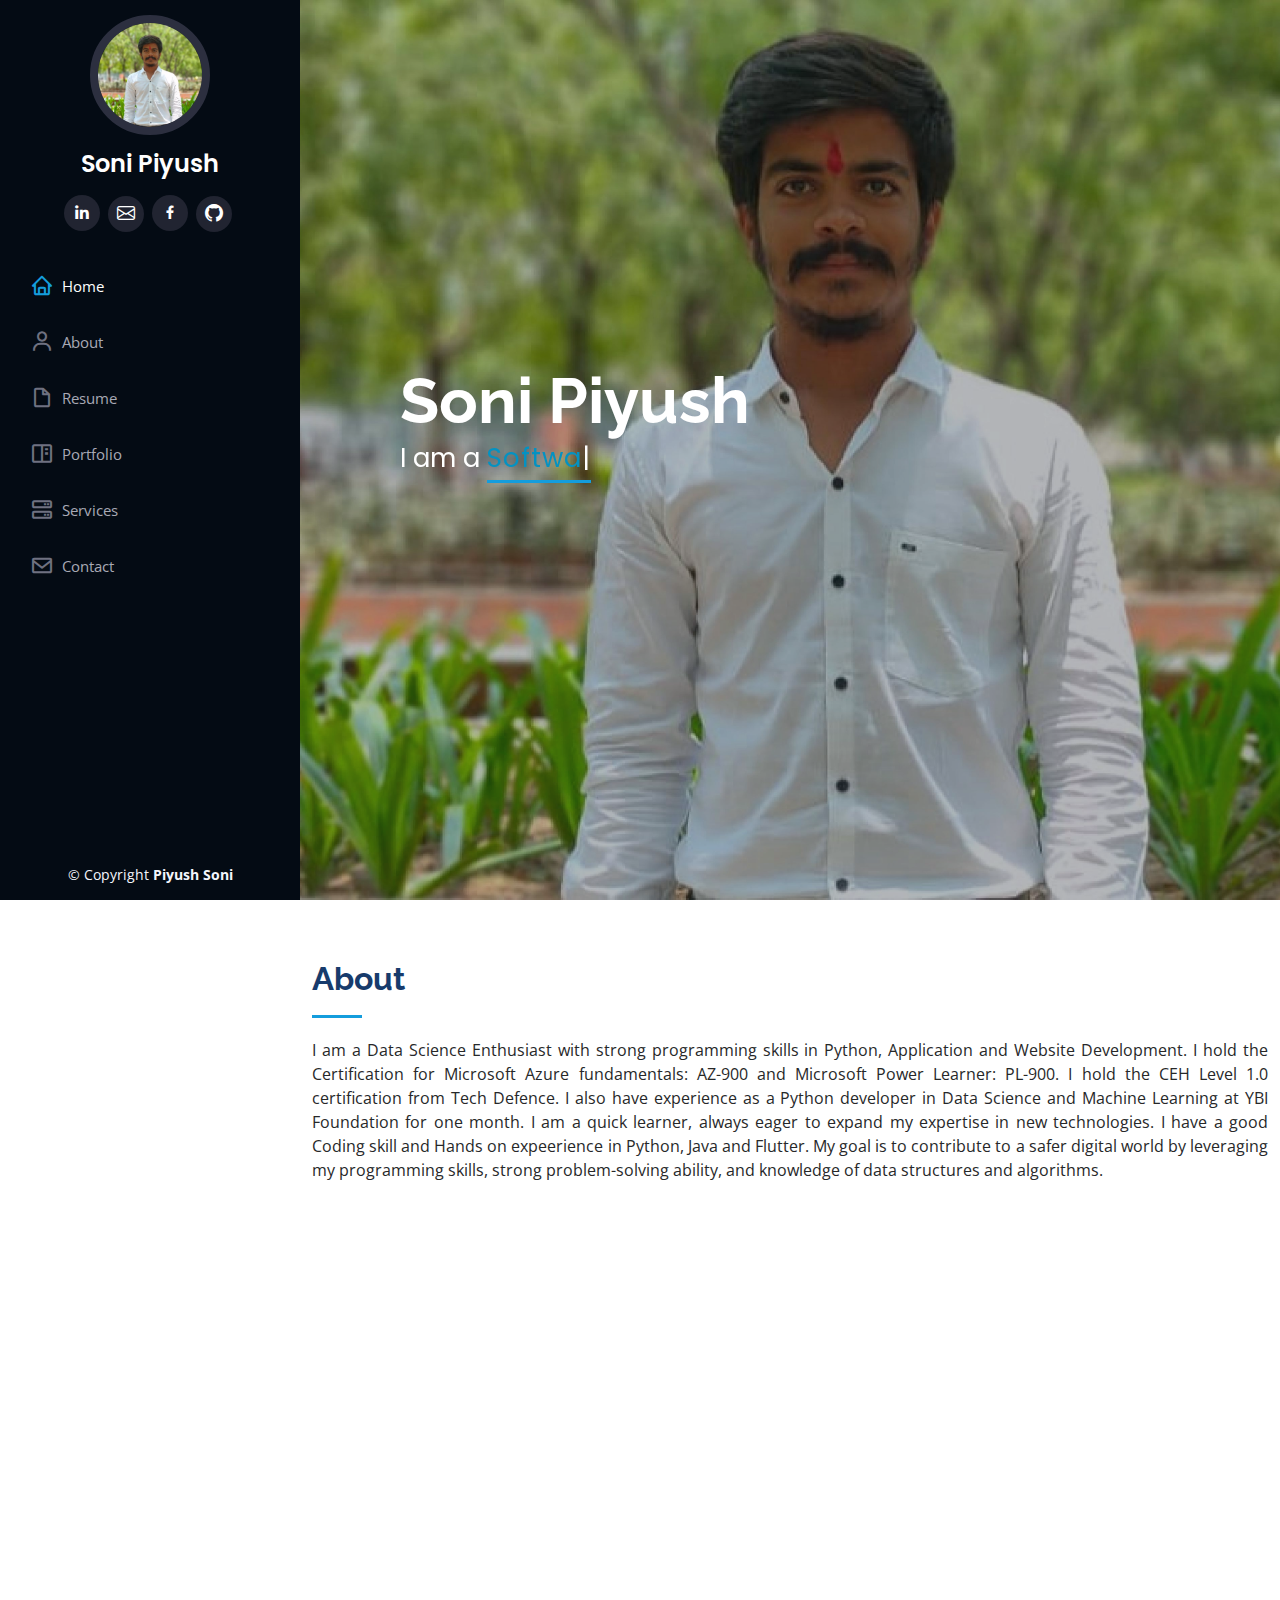
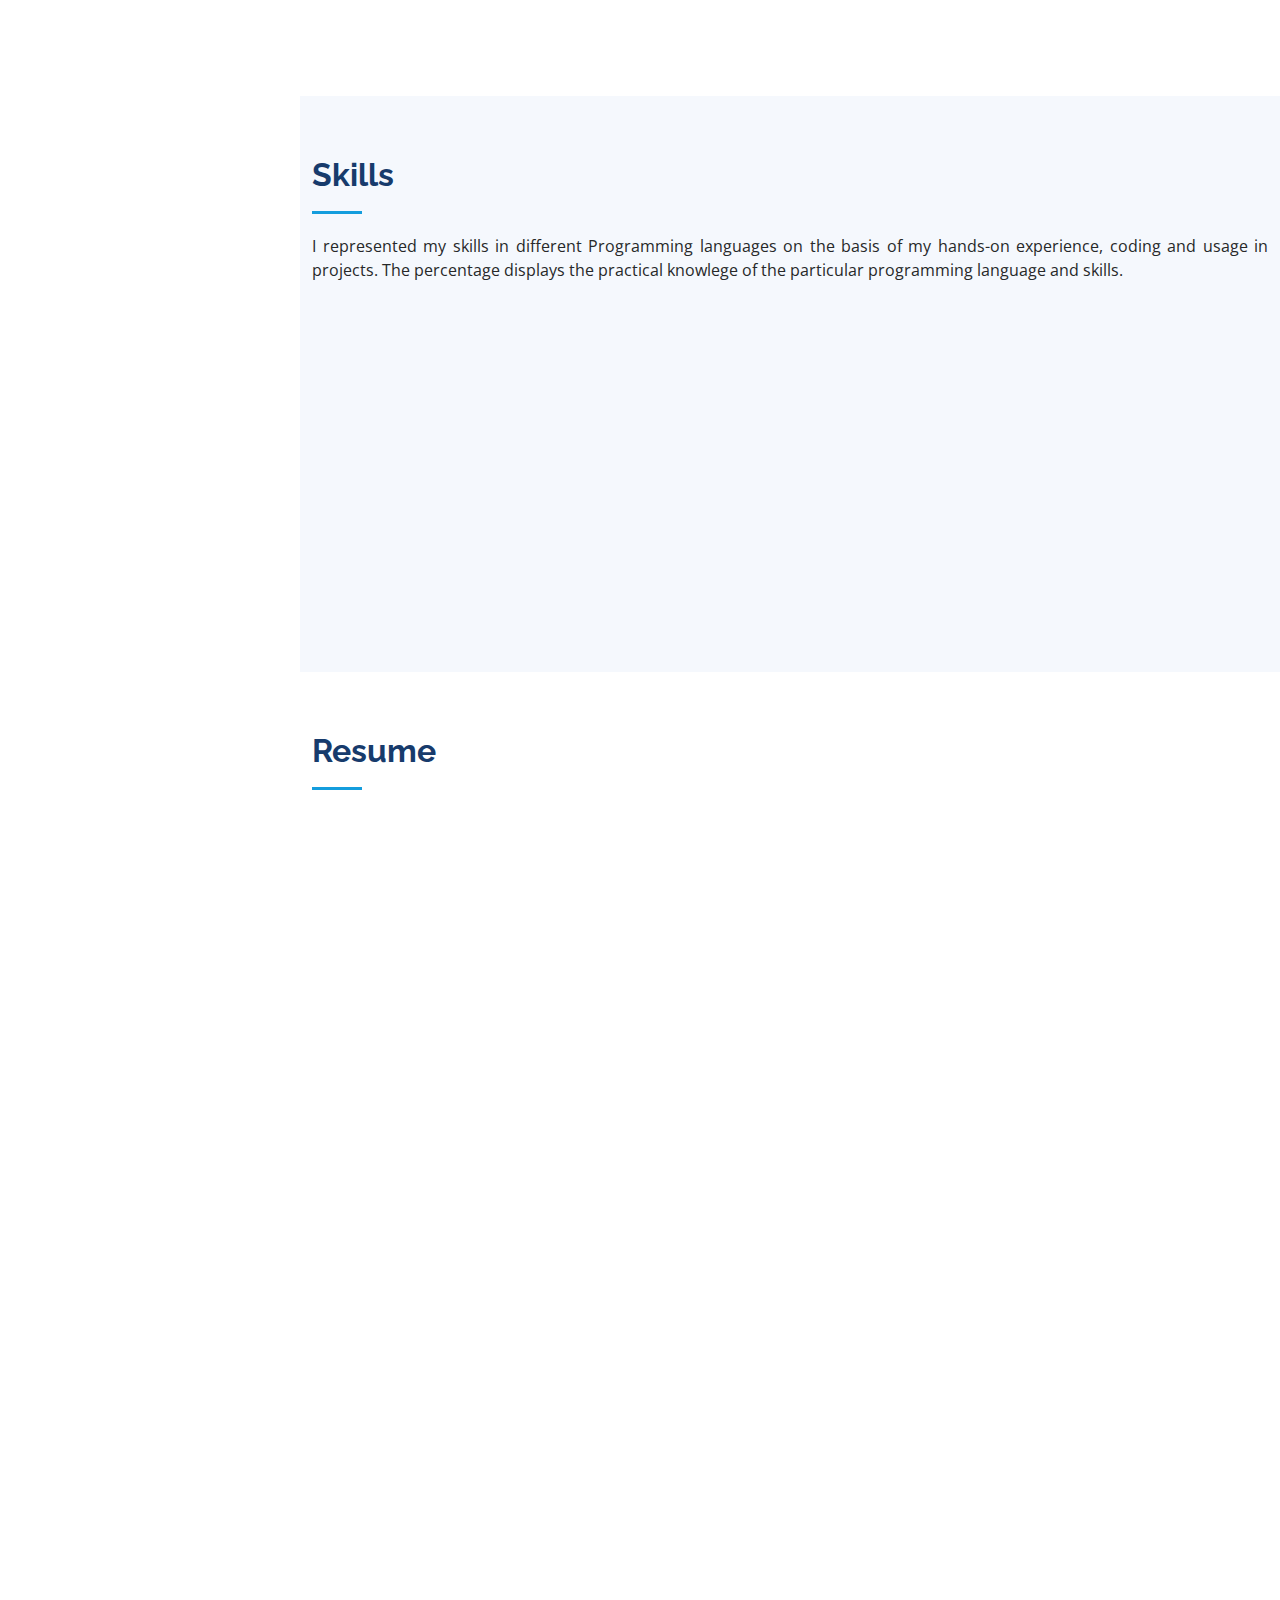
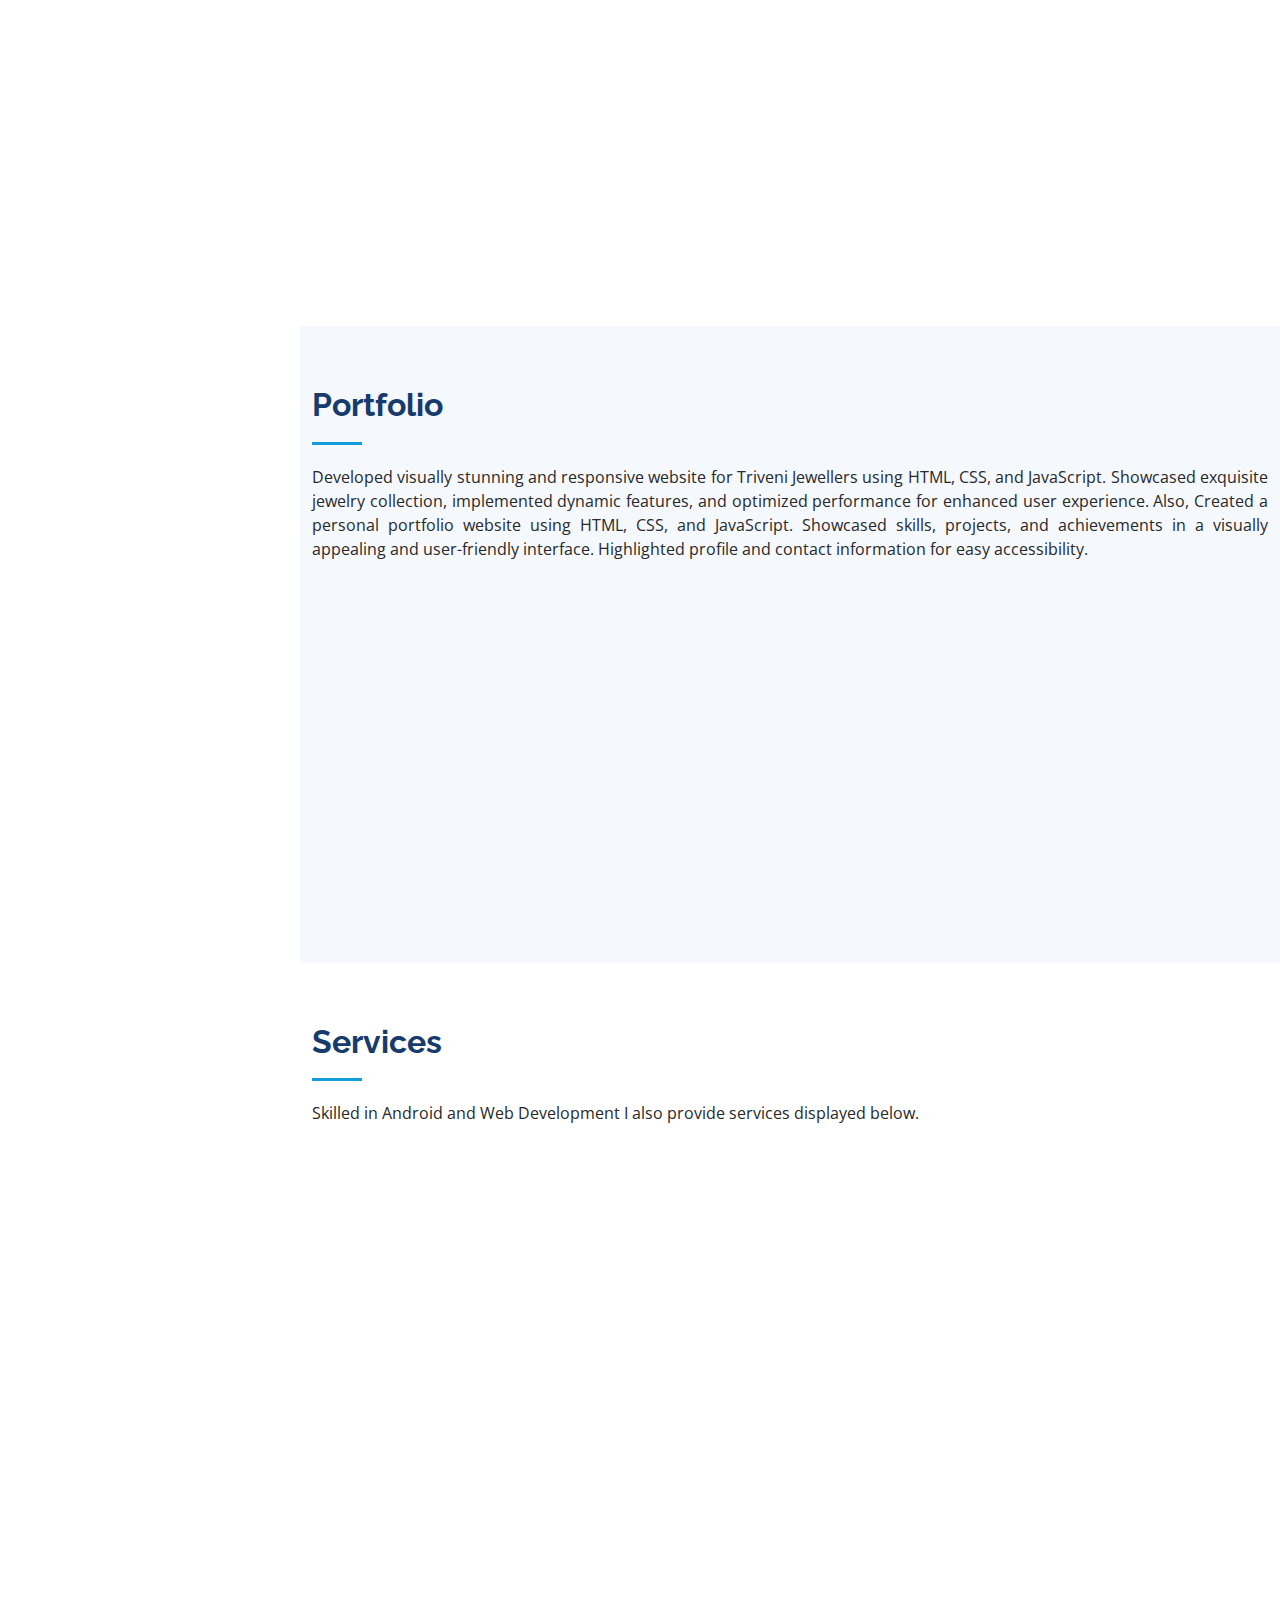
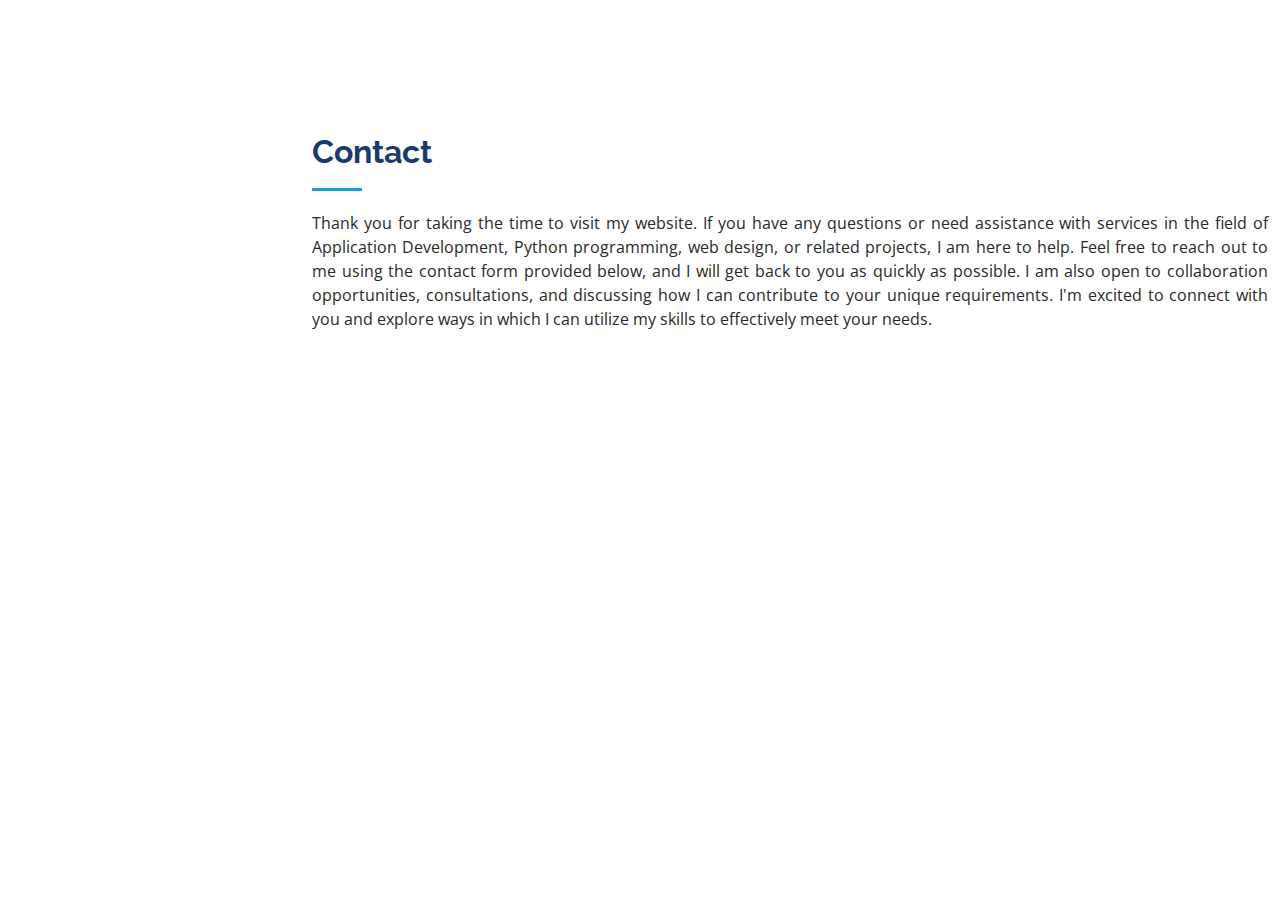
<file: 𝒐𝒊𝒃𝒔𝒊𝒑_𝒕𝒂𝒔𝒌𝒏𝒐2/index.html>
<!DOCTYPE html>
<html lang="en">

<head>
  <meta charset="utf-8">
  <meta content="width=device-width, initial-scale=1.0" name="viewport">

  <title>iPortfolio Bootstrap Template - Index</title>
  <meta content="" name="description">
  <meta content="" name="keywords">

  <!-- Favicons -->
  <link href="assets/img/favicon.png" rel="icon">
  <link href="assets/img/apple-touch-icon.png" rel="apple-touch-icon">

  <!-- Google Fonts -->
  <link href="https://fonts.googleapis.com/css?family=Open+Sans:300,300i,400,400i,600,600i,700,700i|Raleway:300,300i,400,400i,500,500i,600,600i,700,700i|Poppins:300,300i,400,400i,500,500i,600,600i,700,700i" rel="stylesheet">

  <!-- Vendor CSS Files -->
  <link href="assets/vendor/aos/aos.css" rel="stylesheet">
  <link href="assets/vendor/bootstrap/css/bootstrap.min.css" rel="stylesheet">
  <link href="assets/vendor/bootstrap-icons/bootstrap-icons.css" rel="stylesheet">
  <link href="assets/vendor/boxicons/css/boxicons.min.css" rel="stylesheet">
  <link href="assets/vendor/glightbox/css/glightbox.min.css" rel="stylesheet">
  <link href="assets/vendor/swiper/swiper-bundle.min.css" rel="stylesheet">

  <!-- Template Main CSS File -->
  <link href="assets/css/style.css" rel="stylesheet">

  <!-- =======================================================
  * Template Name: iPortfolio - v3.7.0
  * Template URL: https://bootstrapmade.com/iportfolio-bootstrap-portfolio-websites-template/
  * Author: BootstrapMade.com
  * License: https://bootstrapmade.com/license/
  ======================================================== -->
</head>

<body>

  <!-- ======= Mobile nav toggle button ======= -->
  <i class="bi bi-list mobile-nav-toggle d-xl-none"></i>

  <!-- ======= Header ======= -->
  <header id="header">
    <div class="d-flex flex-column">

      <div class="profile">
        <img src="assets/img/profile-img.jpg" alt="" class="img-fluid rounded-circle">
        <h1 class="text-light"><a href="index.html">Soni Piyush</a></h1>
        <div class="social-links mt-3 text-center">
          <a href="https://www.linkedin.com/in/piyush-soni-944212246/" class="linkedin"><i class="bx bxl-linkedin"></i></a>
          <a href="#" class="twitter"><i class="bi-envelope"></i></a>
          <a href="#" class="facebook"><i class="bx bxl-facebook"></i></a>
          <a href="https://github.com/Piyush014" class="google-plus"><i class="bi bi-github"></i></a>
        </div>
      </div>

      <nav id="navbar" class="nav-menu navbar">
        <ul>
          <li><a href="#hero" class="nav-link scrollto active"><i class="bx bx-home"></i> <span>Home</span></a></li>
          <li><a href="#about" class="nav-link scrollto"><i class="bx bx-user"></i> <span>About</span></a></li>
          <li><a href="#resume" class="nav-link scrollto"><i class="bx bx-file-blank"></i> <span>Resume</span></a></li>
          <li><a href="#portfolio" class="nav-link scrollto"><i class="bx bx-book-content"></i> <span>Portfolio</span></a></li>
          <li><a href="#services" class="nav-link scrollto"><i class="bx bx-server"></i> <span>Services</span></a></li>
          <li><a href="#contact" class="nav-link scrollto"><i class="bx bx-envelope"></i> <span>Contact</span></a></li>
        </ul>
      </nav><!-- .nav-menu -->
    </div>
  </header><!-- End Header -->

  <!-- ======= Hero Section ======= -->
  <section style = "padding-left:400px" id="hero" class="d-flex flex-column justify-content-center align-items-left">
    <div class="hero-container" data-aos="fade-in">
      <h1>Soni Piyush</h1>
      <p>I am a <span style="color:#0492c2" class="typed" data-typed-items="Software Developer, Android App Developer, Web Developer, Python Developer, Front End Developer, UI/UX Designer, Freelancer"></span></p>
    </div>
  </section><!-- End Hero -->

  <main id="main">

    <!-- ======= About Section ======= -->
    <section id="about" class="about">
      <div class="container">

        <div class="section-title">
          <h2>About</h2>
          <p style="text-align:justify" >I am a Data Science Enthusiast with strong programming skills in Python, Application and Website Development. I hold the Certification for Microsoft Azure fundamentals: AZ-900 and Microsoft Power Learner: PL-900. I hold the CEH Level 1.0 certification from  Tech Defence. I also have experience as a Python developer in Data Science and Machine Learning at YBI Foundation for one month. I am a quick learner, always eager to expand my expertise in new technologies. I have a good Coding skill and Hands on expeerience in Python, Java and Flutter. My goal is to contribute to a safer digital world by leveraging my programming skills, strong problem-solving ability, and knowledge of data structures and algorithms.</p>
        </div>

        <div class="row">
          <div class="col-lg-4" data-aos="fade-right">
            <img src="assets/img/profile-img.jpg" class="img-fluid" alt="">
          </div>
          <div class="col-lg-8 pt-4 pt-lg-0 content" data-aos="fade-left">
            <h3>Android App Developer &amp; Web Developer.</h3>
            <p style="text-align:justify" class="fst-italic">
              I am a certified Android Application Developer. I have receieved a certificate for Android Application Developer using Java from Thinkering Hub, Parul University. I had created many project in android and web development.
            </p>
            <div class="row">
              <div class="col-lg-6">
                <ul>
                  <li><i class="bi bi-chevron-right"></i> <strong>Birthday:</strong> <span>29 November 2002</span></li>
                  <li><i class="bi bi-chevron-right"></i> <strong>Website:</strong> <span>https://piyush014.netlify.app</span></li>
                  <li><i class="bi bi-chevron-right"></i> <strong>Phone:</strong> <span>+91 9426503589</span></li>
                  <li><i class="bi bi-chevron-right"></i> <strong>City:</strong> <span>Vadodara, Gujarat</span></li>
                </ul>
              </div>
              <div class="col-lg-6">
                <ul>
                  <li><i class="bi bi-chevron-right"></i> <strong>Age:</strong> <span>21</span></li>
                  <li><i class="bi bi-chevron-right"></i> <strong>Degree:</strong> <span>B.Tech - IT</span></li>
                  <li><i class="bi bi-chevron-right"></i> <strong>PhEmailone:</strong> <span>sonipiyush1786@gmail.com</span></li>
                  <li><i class="bi bi-chevron-right"></i> <strong>Freelance:</strong> <span>Available</span></li>
                </ul>
              </div>
            </div>
            <p style="text-align:justify">
I had created Two Applications for android and two websites using HTML, CSS and JavaScript. I am a skilled professional in Website, Android Application and Website Development. I am also good in UI/UX Design using Figma.  I am also a Freelancer developed three projects for client. I am enthusiastic for Data Science and Machine learning. Also, I am a certified Level 1 Ethical Hacker from Techdefence labs.
          </div>
        </div>

      </div>
    </section><!-- End About Section -->

    

    <!-- ======= Skills Section ======= -->
    <section id="skills" class="skills section-bg">
      <div class="container">

        <div class="section-title">
          <h2>Skills</h2>
          <p style="text-align:justify">I represented my skills in different Programming languages on the basis of my hands-on experience, coding and usage in projects. The percentage displays the practical knowlege of the particular programming language and skills.</p>
        </div>

        <div class="row skills-content">

          <div class="col-lg-6" data-aos="fade-up">

            <div class="progress">
              <span class="skill">Python <i class="val">100%</i></span>
              <div class="progress-bar-wrap">
                <div class="progress-bar" role="progressbar" aria-valuenow="100" aria-valuemin="0" aria-valuemax="100"></div>
              </div>
            </div>
            <div class="progress">
              <span class="skill">Java <i class="val">100%</i></span>
              <div class="progress-bar-wrap">
                <div class="progress-bar" role="progressbar" aria-valuenow="100" aria-valuemin="0" aria-valuemax="100"></div>
              </div>
            </div>
            <div class="progress">
              <span class="skill">C <i class="val">90%</i></span>
              <div class="progress-bar-wrap">
                <div class="progress-bar" role="progressbar" aria-valuenow="90" aria-valuemin="0" aria-valuemax="100"></div>
              </div>
            </div>
            <div class="progress">
              <span class="skill">SQL <i class="val">90%</i></span>
              <div class="progress-bar-wrap">
                <div class="progress-bar" role="progressbar" aria-valuenow="90" aria-valuemin="0" aria-valuemax="100"></div>
              </div>
            </div>
            <div class="progress">
              <span class="skill">Dart <i class="val">75%</i></span>
              <div class="progress-bar-wrap">
                <div class="progress-bar" role="progressbar" aria-valuenow="75" aria-valuemin="0" aria-valuemax="100"></div>
              </div>
            </div>
          </div>

          <div class="col-lg-6" data-aos="fade-up" data-aos-delay="100">

            <div class="progress">
              <span class="skill">UI/UX Design <i class="val">100%</i></span>
              <div class="progress-bar-wrap">
                <div class="progress-bar" role="progressbar" aria-valuenow="100" aria-valuemin="0" aria-valuemax="100"></div>
              </div>
            </div>

            <div class="progress">
              <span class="skill">HTML <i class="val">100%</i></span>
              <div class="progress-bar-wrap">
                <div class="progress-bar" role="progressbar" aria-valuenow="100" aria-valuemin="0" aria-valuemax="100"></div>
              </div>
            </div>


            <div class="progress">
              <span class="skill">CSS<i class="val">90%</i></span>
              <div class="progress-bar-wrap">
                <div class="progress-bar" role="progressbar" aria-valuenow="90" aria-valuemin="0" aria-valuemax="100"></div>
              </div>
            </div>

            <div class="progress">
              <span class="skill">JavaScript <i class="val">90%</i></span>
              <div class="progress-bar-wrap">
                <div class="progress-bar" role="progressbar" aria-valuenow="90" aria-valuemin="0" aria-valuemax="100"></div>
              </div>
            </div>

 
           <div class="progress">
              <span class="skill">Power BI <i class="val">75%</i></span>
              <div class="progress-bar-wrap">
                <div class="progress-bar" role="progressbar" aria-valuenow="75" aria-valuemin="0" aria-valuemax="100"></div>
              </div>
            </div>





          </div>

        </div>

      </div>
    </section><!-- End Skills Section -->

    <!-- ======= Resume Section ======= -->
    <section id="resume" class="resume">
      <div class="container">

        <div class="section-title">
          <h2>Resume</h2>
          <p>
</p>
        </div>

        <div class="row">
          <div class="col-lg-6" data-aos="fade-up">
            <h3 class="resume-title">Summary</h3>
            <div class="resume-item pb-0">
              <h4>Soni Piyush</h4>
              <p style="text-align:justify"><em style ="text-align: justify;">Skilled software engineer specialized in Android and Web
Development, seeking a responsible career opportunity to apply my
strong problem-solving and coding skills, and contribute to company's
success. A hardworking student at “Parul University”.</em></p>
              <ul>
                <li>Vadodara, Gujarat, India</li>
                <li>+91 9426503589</li>
                <li>sonipiyush0786@gmail.com</li>
              </ul>
            </div>

            <h3 class="resume-title">Education</h3>
            <div class="resume-item">
              <h4>Bachelor of Technology</h4>
              <h5>2020-Present</h5>
              <p><em>Parul University, Vadodara, Gujarat</em></p>
              <p style="text-align:justify">Persuing my B.Tech at Parul University, Vadodara, Gujarat. I am currently in 4th year of My B.Tech and I have CGPI of 9.14. I have a good track record in Academics as well as Cocurricular activities. I have learned many new skills and Techonlogies.</p>
            </div>
            <div class="resume-item">
              <h4>Higher Secondary Education</h4>
              <h5>2018-2020</h5>
              <p><em>New Leap International School</em></p>
              <p style="text-align:justify">Completed 12th from New Leap International School with PCM(Physics, Chemistry and Maths).</p>
            </div>
<div class="resume-item">
              <h4>Secondary Education</h4>
              <h5>2011-2018</h5>
              <p><em>New Leap International School</em></p>
              <p style="text-align:justify">I had Completed my 10th Board from the New Leap International School. I had a good academic progress with 97% in Final Board Exam.</p>
            </div>
          </div>
          <div class="col-lg-6" data-aos="fade-up" data-aos-delay="100">
            <h3 class="resume-title">Professional Experience</h3>
            <div class="resume-item">
              <h4>Web Development Intern</h4>
              <h5>06/2023 - Present</h5>
              <p><em>Oasis Infobyte, New Delhi, India</em></p>
              <ul>
                <li style="text-align:justify">Currently doing web development internship at Oasis Infobyte in web development with given projects to be submitted using HTML, CSS and JavaScript.</li>
              </ul>
            </div>
<div class="resume-item">
              <h4>TCS Sirius Internship</h4>
              <h5>05/2023 - 06/2023</h5>
              <p><em>ByteXL, Bengalore</em></p>
              <ul>
                <li style="text-align:justify">Completed one month internship under TCS Sirius program in collaboration with Bytexl. I had also achieved a Certification from Micrososft for AZ-900 and PL-900.</li>
              </ul>
            </div>

<div class="resume-item">
              <h4>Data Science and Machine Learning Internship</h4>
              <h5>04/2023 - 05/2023</h5>
              <p><em>YBI Foundations, New Delhi</em></p>
              <ul>
                <li style="text-align:justify">Completed one month internship at YBI Foundations, New Delhi. Developed Digit Prediction Machine Learning Model using Python language and Python Libraries.</li>
              </ul>
            </div>
<div class="resume-item">
              <h4>Hybrid Angular Development Internship</h4>
              <h5>04/2022-05/2022</h5>
              <p><em>Suven Consultants and Technology Pvt. Ltd.</em></p>
              <ul>
                <li style="text-align:justify">Completed one month internship at Suven Consultants and Technology Pvt. Ltd. in Angular Coding environment and created three applications using Angular.</li>
              </ul>
            </div>
          </div>
        </div>

      </div>
    </section><!-- End Resume Section -->

    <!-- ======= Portfolio Section ======= -->
    <section id="portfolio" class="portfolio section-bg">
      <div class="container">

        <div class="section-title">
          <h2>Portfolio</h2>
          <p style="text-align:justify">Developed visually stunning and responsive website for Triveni
Jewellers using HTML, CSS, and JavaScript. Showcased
exquisite jewelry collection, implemented dynamic features, and optimized performance for enhanced user experience. Also, Created a personal portfolio website using HTML, CSS, and
JavaScript. Showcased skills, projects, and achievements in a
visually appealing and user-friendly interface. Highlighted profile and contact information for easy accessibility.</p>
        </div>

        <div class="row" data-aos="fade-up">
          <div class="col-lg-12 d-flex justify-content-center">
            <ul id="portfolio-flters">
              <li data-filter="*" class="filter-active">All Projects</li>
            </ul>
          </div>
        </div>

        <div class="row portfolio-container" data-aos="fade-up" data-aos-delay="100">

          <div class="col-lg-4 col-md-6 portfolio-item filter-app">
            <div class="portfolio-wrap">
              <img src="assets/img/portfolio/portfolio-1.jpg" class="img-fluid" alt="">
              <div class="portfolio-links">
                <a href="assets/img/portfolio/portfolio-1.jpg" data-gallery="portfolioGallery" class="portfolio-lightbox" title="App 1"><i class="bx bx-plus"></i></a>
                <a href="index.html" title="More Details"><i class="bx bx-link"></i></a>
              </div>
            </div>
          </div>

          <div class="col-lg-4 col-md-6 portfolio-item filter-web">
            <div class="portfolio-wrap">
              <img src="assets/img/portfolio/portfolio-2.jpg" class="img-fluid" alt="">
              <div class="portfolio-links">
                <a href="assets/img/portfolio/portfolio-2.jpg" data-gallery="portfolioGallery" class="portfolio-lightbox" title="Web 3"><i class="bx bx-plus"></i></a>
                <a href="index.html" title="More Details"><i class="bx bx-link"></i></a>
              </div>
            </div>
          </div>

          <div class="col-lg-4 col-md-6 portfolio-item filter-app">
            <div class="portfolio-wrap">
              <img src="assets/img/portfolio/portfolio-3.jpg" class="img-fluid" alt="">
              <div class="portfolio-links">
                <a href="assets/img/portfolio/portfolio-3.jpg" data-gallery="portfolioGallery" class="portfolio-lightbox" title="App 2"><i class="bx bx-plus"></i></a>
                <a href="index.html" title="More Details"><i class="bx bx-link"></i></a>
              </div>
            </div>
          </div>

        </div>

      </div>
    </section><!-- End Portfolio Section -->

    <!-- ======= Services Section ======= -->
    <section id="services" class="services">
      <div class="container">

        <div class="section-title">
          <h2>Services</h2>
          <p>Skilled in Android and Web Development I also provide services displayed below.</p>
        </div>

        <div class="row">
          <div class="col-lg-4 col-md-6 icon-box" data-aos="fade-up">
            <div class="icon"><i class="bi bi-briefcase"></i></div>
            <h4 class="title"><a href="">Android App Development</a></h4>
            <p style="text-align:justify" class="description">I offer android application development services with visually stunning user interface, integrated APIs and Firebase. I provide realtime and highly responsive applications development service.</p>
          </div>
          <div class="col-lg-4 col-md-6 icon-box" data-aos="fade-up" data-aos-delay="100">
            <div class="icon"><i class="bi bi-card-checklist"></i></div>
            <h4 class="title"><a href="">Website Development</a></h4>
            <p style="text-align:justify" class="description">I provide service of website development using HTML5, CSS3 and JavaScript. I am highly skilled in creating visually appealing User interface. Provide users with highly responsive and functioning website.</p>
          </div>
          <div class="col-lg-4 col-md-6 icon-box" data-aos="fade-up" data-aos-delay="200">
            <div class="icon"><i class="bi bi-bar-chart"></i></div>
            <h4 class="title"><a href="">Cross Platform App Development</a></h4>
            <p style="text-align:justify" class="description">Provide Cross platform application development using Flutter framework a highly reliable and robust for creating application which could be run on both Android and iOS.</p>
          </div>
          <div class="col-lg-4 col-md-6 icon-box" data-aos="fade-up" data-aos-delay="300">
            <div class="icon"><i class="bi bi-binoculars"></i></div>
            <h4 class="title"><a href="">Cloud Computing</a></h4>
            <p style="text-align:justify" class="description">certified with Microsoft Azure Fundamentls (AZ-900). I provide assistance in creating, managing and troubleshooting cloud services.</p>
          </div>
          <div class="col-lg-4 col-md-6 icon-box" data-aos="fade-up" data-aos-delay="400">
            <div class="icon"><i class="bi bi-brightness-high"></i></div>
            <h4 class="title"><a href="">Python</a></h4>
            <p style="text-align:justify" class="description">Provide Assistance in creating applications using Python Django and Flask Frameworks. Provide efficient and tailored solution using Pyhton.</p>
          </div>
          <div class="col-lg-4 col-md-6 icon-box" data-aos="fade-up" data-aos-delay="500">
            <div class="icon"><i class="bi bi-calendar4-week"></i></div>
            <h4 class="title"><a href="">Data Analysis</a></h4>
            <p style="text-align:justify" class="description">I provide Services related to Data Analysis using Microsoft Power BI. Certified with Microsoft Power platform Fundamentals(PL-900).</p>
          </div>
        </div>

      </div>
    </section><!-- End Services Section -->

    <!-- ======= Contact Section ======= -->
    <section id="contact" class="contact">
      <div class="container">

        <div class="section-title">
          <h2>Contact</h2>
          <p style="text-align:justify">
Thank you for taking the time to visit my website. If you have any questions or need assistance with services in the field of Application Development, Python programming, web design, or related projects, I am here to help. Feel free to reach out to me using the contact form provided below, and I will get back to you as quickly as possible. I am also open to collaboration opportunities, consultations, and discussing how I can contribute to your unique requirements. I'm excited to connect with you and explore ways in which I can utilize my skills to effectively meet your needs.</p>
        </div>

        <div class="row" data-aos="fade-in">

          <div class="col-lg-5 d-flex align-items-stretch">
            <div class="info">
<div class="address">
                <i class="bx bx-user"></i>
                <h4>Name:</h4>
                <p>Soni Piyush</p>
              </div>

              <div class="address">
                <i class="bi bi-geo-alt"></i>
                <h4>Location:</h4>
                <p>Vadodara ,Gujarat, India - 390001</p>
              </div>

              <div class="email">
                <i class="bi bi-envelope"></i>
                <h4>Email:</h4>
                <p>sonipiyush1786@gmail.com</p>
              </div>

              <div class="phone">
                <i class="bi bi-phone"></i>
                <h4>Call:</h4>
                <p>+91 9426503589</p>
              </div>

              
            </div>

          </div>

          <div class="col-lg-7 mt-5 mt-lg-0 d-flex align-items-stretch">
            <form action="forms/contact.php" method="post" role="form" class="php-email-form">
              <div class="row">
                <div class="form-group col-md-6">
                  <label for="name">Your Name</label>
                  <input type="text" name="name" class="form-control" id="name" required>
                </div>
                <div class="form-group col-md-6">
                  <label for="name">Your Email</label>
                  <input type="email" class="form-control" name="email" id="email" required>
                </div>
              </div>
              <div class="form-group">
                <label for="name">Subject</label>
                <input type="text" class="form-control" name="subject" id="subject" required>
              </div>
              <div class="form-group">
                <label for="name">Message</label>
                <textarea class="form-control" name="message" rows="2" required></textarea>
              </div>
              <div class="my-3">
                <div class="loading">Loading</div>
                <div class="error-message"></div>
                <div class="sent-message">Your message has been sent. Thank you!</div>
              </div>
              <div class="text-center"><button type="submit">Send Message</button></div>
            </form>
          </div>

        </div>

      </div>
    </section><!-- End Contact Section -->

  </main><!-- End #main -->

  <!-- ======= Footer ======= -->
  <footer id="footer">
    <div class="container">
      <div class="copyright">
        &copy; Copyright <strong><span>Piyush Soni</span></strong>
      </div>
    
    </div>
  </footer><!-- End  Footer -->

  <a href="#" class="back-to-top d-flex align-items-center justify-content-center"><i class="bi bi-arrow-up-short"></i></a>

  <!-- Vendor JS Files -->
  <script src="assets/vendor/purecounter/purecounter.js"></script>
  <script src="assets/vendor/aos/aos.js"></script>
  <script src="assets/vendor/bootstrap/js/bootstrap.bundle.min.js"></script>
  <script src="assets/vendor/glightbox/js/glightbox.min.js"></script>
  <script src="assets/vendor/isotope-layout/isotope.pkgd.min.js"></script>
  <script src="assets/vendor/swiper/swiper-bundle.min.js"></script>
  <script src="assets/vendor/typed.js/typed.min.js"></script>
  <script src="assets/vendor/waypoints/noframework.waypoints.js"></script>
  <script src="assets/vendor/php-email-form/validate.js"></script>

  <!-- Template Main JS File -->
  <script src="assets/js/main.js"></script>

</body>

</html>
</file>
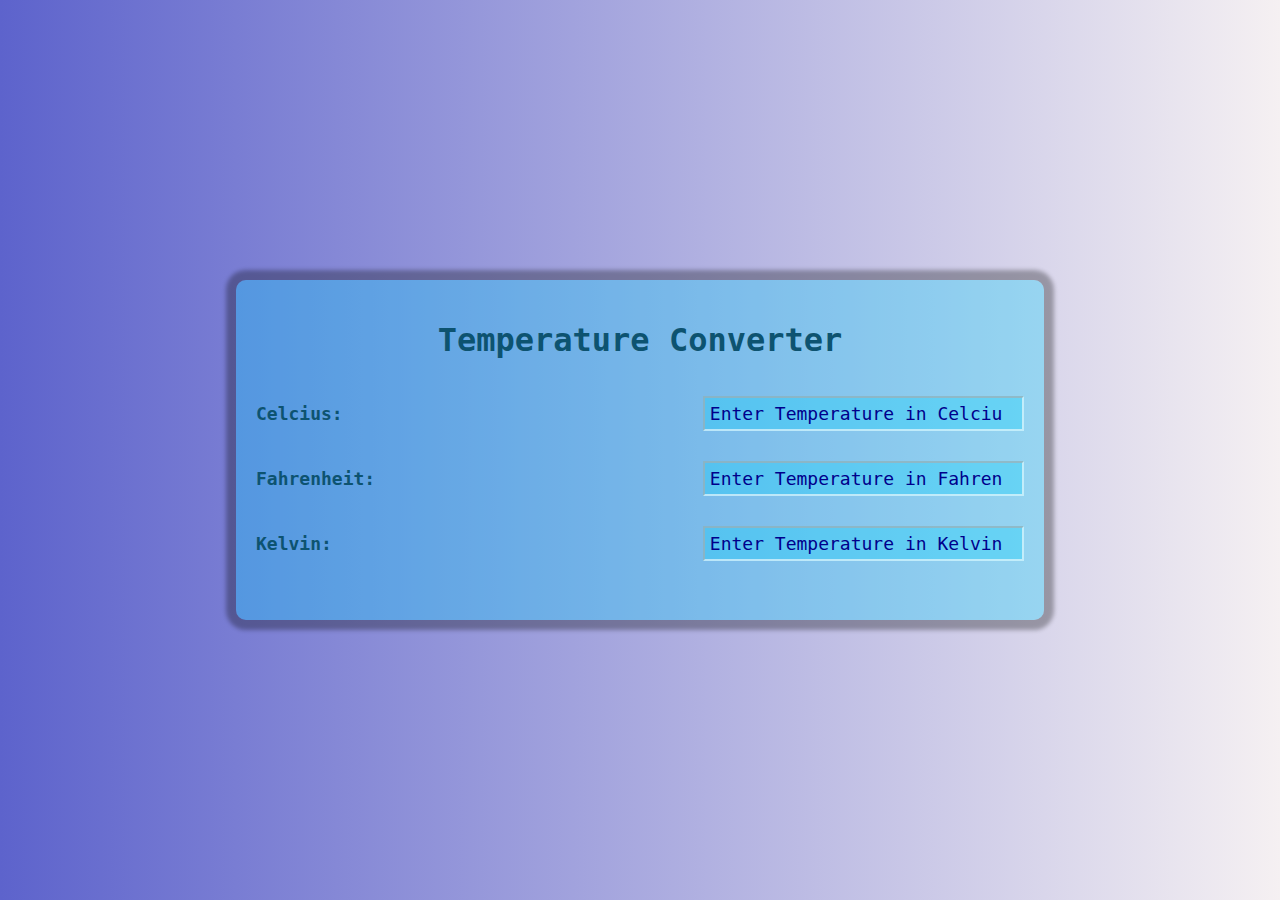
<file: 𝒐𝒊𝒃𝒔𝒊𝒑_𝒕𝒂𝒔𝒌𝒏𝒐3/index.html>
<!DOCTYPE html>
<html lang="en">
<head>
    <meta charset="UTF-8">
    <meta name="viewport" content="width=device-width, initial-scale=1.0">
    <title>Temperature Converter</title>
    <link rel="stylesheet" href="style.css">
    <link rel="icon" type="image/x-icon" href="./images/favicon.ico">
</head>
<body>
    <div class="container">
        <h1 class="heading">Temperature Converter</h1>
        <div class="temp-container">
            <label for="Celcius">Celcius:</label>
            <input 
            onchange ="computeTemp(event)"
            type="number" 
            name="Celcius" 
            id="Celcius" 
            class="Celcius" 
            placeholder="Enter Temperature in Celcius"/>    
        </div>
        <div class="temp-container">
            <label for="fahre">Fahrenheit:</label>
            <input 
            onchange="computeTemp(event)"
            type="number" 
            name="Fahrenheit" 
            id="Fahrenheit" 
            class="Fahrenheit" 
            placeholder="Enter Temperature in Fahrenheit:"/>    
        </div>
        <div class="temp-container">
            <label for="Kelvin">Kelvin:</label>
            <input 
            onchange="computeTemp(event)"
            type="number" 
            name="Kelvin" 
            id="Kelvin" 
            class="Kelvin" 
            placeholder="Enter Temperature in Kelvin"/>    
        </div>
    </div>
    
    
    <script src="./script.js"></script>
</body>
</html>
</file>
<file: 𝒐𝒊𝒃𝒔𝒊𝒑_𝒕𝒂𝒔𝒌𝒏𝒐2/assets/css/style.css>
body {
  font-family: "Open Sans", sans-serif;
  color: #272829;
}

a {
  color: #149ddd;
  text-decoration: none;
}

a:hover {
  color: #37b3ed;
  text-decoration: none;
}

h1, h2, h3, h4, h5, h6 {
  font-family: "Raleway", sans-serif;
}

/*--------------------------------------------------------------
# Back to top button
--------------------------------------------------------------*/
.back-to-top {
  position: fixed;
  visibility: hidden;
  opacity: 0;
  right: 15px;
  bottom: 15px;
  z-index: 996;
  background: #149ddd;
  width: 40px;
  height: 40px;
  border-radius: 50px;
  transition: all 0.4s;
}
.back-to-top i {
  font-size: 28px;
  color: #fff;
  line-height: 0;
}
.back-to-top:hover {
  background: #2eafec;
  color: #fff;
}
.back-to-top.active {
  visibility: visible;
  opacity: 1;
}

/*--------------------------------------------------------------
# Header
--------------------------------------------------------------*/
#header {
  position: fixed;
  top: 0;
  left: 0;
  bottom: 0;
  width: 300px;
  transition: all ease-in-out 0.5s;
  z-index: 9997;
  transition: all 0.5s;
  padding: 0 15px;
  background: #040b14;
  overflow-y: auto;
}
#header .profile img {
  margin: 15px auto;
  display: block;
  width: 120px;
  border: 8px solid #2c2f3f;
}
#header .profile h1 {
  font-size: 24px;
  margin: 0;
  padding: 0;
  font-weight: 600;
  -moz-text-align-last: center;
  text-align-last: center;
  font-family: "Poppins", sans-serif;
}
#header .profile h1 a, #header .profile h1 a:hover {
  color: #fff;
  text-decoration: none;
}
#header .profile .social-links a {
  font-size: 18px;
  display: inline-block;
  background: #212431;
  color: #fff;
  line-height: 1;
  padding: 8px 0;
  margin-right: 4px;
  border-radius: 50%;
  text-align: center;
  width: 36px;
  height: 36px;
  transition: 0.3s;
}
#header .profile .social-links a:hover {
  background: #149ddd;
  color: #fff;
  text-decoration: none;
}

#main {
  margin-left: 300px;
}

@media (max-width: 1199px) {
  #header {
    left: -300px;
  }

  #main {
    margin-left: 0;
  }
}
/*--------------------------------------------------------------
# Navigation Menu
--------------------------------------------------------------*/
/* Desktop Navigation */
.nav-menu {
  padding: 30px 0 0 0;
}
.nav-menu * {
  margin: 0;
  padding: 0;
  list-style: none;
}
.nav-menu > ul > li {
  position: relative;
  white-space: nowrap;
}
.nav-menu a, .nav-menu a:focus {
  display: flex;
  align-items: center;
  color: #a8a9b4;
  padding: 12px 15px;
  margin-bottom: 8px;
  transition: 0.3s;
  font-size: 15px;
}
.nav-menu a i, .nav-menu a:focus i {
  font-size: 24px;
  padding-right: 8px;
  color: #6f7180;
}
.nav-menu a:hover, .nav-menu .active, .nav-menu .active:focus, .nav-menu li:hover > a {
  text-decoration: none;
  color: #fff;
}
.nav-menu a:hover i, .nav-menu .active i, .nav-menu .active:focus i, .nav-menu li:hover > a i {
  color: #149ddd;
}

/* Mobile Navigation */
.mobile-nav-toggle {
  position: fixed;
  right: 15px;
  top: 15px;
  z-index: 9998;
  border: 0;
  font-size: 24px;
  transition: all 0.4s;
  outline: none !important;
  background-color: #149ddd;
  color: #fff;
  width: 40px;
  height: 40px;
  display: inline-flex;
  align-items: center;
  justify-content: center;
  line-height: 0;
  border-radius: 50px;
  cursor: pointer;
}

.mobile-nav-active {
  overflow: hidden;
}
.mobile-nav-active #header {
  left: 0;
}

/*--------------------------------------------------------------
# Hero Section
--------------------------------------------------------------*/
#hero {
  width: 100%;
  height: 100vh;
  background: url("../img/hero-bg.jpg") top center;
  background-size: cover;
}
#hero:before {
  content: "";
  background: rgba(5, 13, 24, 0.3);
  position: absolute;
  bottom: 0;
  top: 0;
  left: 0;
  right: 0;
  z-index: 1;
}
#hero .hero-container {
  position: relative;
  z-index: 2;
  min-width: 300px;
}
#hero h1 {
  margin: 0 0 10px 0;
  font-size: 64px;
  font-weight: 700;
  line-height: 56px;
  color: #fff;
}
#hero p {
  color: #fff;
  margin-bottom: 50px;
  font-size: 26px;
  font-family: "Poppins", sans-serif;
}
#hero p span {
  color: #fff;
  padding-bottom: 4px;
  letter-spacing: 1px;
  border-bottom: 3px solid #149ddd;
}
@media (min-width: 1024px) {
  #hero {
    background-attachment: fixed;
  }
}
@media (max-width: 768px) {
  #hero h1 {
    font-size: 28px;
    line-height: 36px;
  }
  #hero h2 {
    font-size: 18px;
    line-height: 24px;
    margin-bottom: 30px;
  }
}

/*--------------------------------------------------------------
# Sections General
--------------------------------------------------------------*/
section {
  padding: 60px 0;
  overflow: hidden;
}

.section-bg {
  background: #f5f8fd;
}

.section-title {
  padding-bottom: 30px;
}
.section-title h2 {
  font-size: 32px;
  font-weight: bold;
  margin-bottom: 20px;
  padding-bottom: 20px;
  position: relative;
  color: #173b6c;
}
.section-title h2::after {
  content: "";
  position: absolute;
  display: block;
  width: 50px;
  height: 3px;
  background: #149ddd;
  bottom: 0;
  left: 0;
}
.section-title p {
  margin-bottom: 0;
}

/*--------------------------------------------------------------
# About
--------------------------------------------------------------*/
.about .content h3 {
  font-weight: 700;
  font-size: 26px;
  color: #173b6c;
}
.about .content ul {
  list-style: none;
  padding: 0;
}
.about .content ul li {
  margin-bottom: 20px;
  display: flex;
  align-items: center;
}
.about .content ul strong {
  margin-right: 10px;
}
.about .content ul i {
  font-size: 16px;
  margin-right: 5px;
  color: #149ddd;
  line-height: 0;
}
.about .content p:last-child {
  margin-bottom: 0;
}

/*--------------------------------------------------------------
# Facts
--------------------------------------------------------------*/
.facts {
  padding-bottom: 30px;
}
.facts .count-box {
  padding: 30px;
  width: 100%;
}
.facts .count-box i {
  display: block;
  font-size: 44px;
  color: #149ddd;
  float: left;
  line-height: 0;
}
.facts .count-box span {
  font-size: 48px;
  line-height: 40px;
  display: block;
  font-weight: 700;
  color: #050d18;
  margin-left: 60px;
}
.facts .count-box p {
  padding: 15px 0 0 0;
  margin: 0 0 0 60px;
  font-family: "Raleway", sans-serif;
  font-size: 14px;
  color: #122f57;
}
.facts .count-box a {
  font-weight: 600;
  display: block;
  margin-top: 20px;
  color: #122f57;
  font-size: 15px;
  font-family: "Poppins", sans-serif;
  transition: ease-in-out 0.3s;
}
.facts .count-box a:hover {
  color: #1f5297;
}

/*--------------------------------------------------------------
# Akills
--------------------------------------------------------------*/
.skills .progress {
  height: 60px;
  display: block;
  background: none;
  border-radius: 0;
}
.skills .progress .skill {
  padding: 0;
  margin: 0 0 6px 0;
  text-transform: uppercase;
  display: block;
  font-weight: 600;
  font-family: "Poppins", sans-serif;
  color: #050d18;
}
.skills .progress .skill .val {
  float: right;
  font-style: normal;
}
.skills .progress-bar-wrap {
  background: #dce8f8;
  height: 10px;
}
.skills .progress-bar {
  width: 1px;
  height: 10px;
  transition: 0.9s;
  background-color: #149ddd;
}

/*--------------------------------------------------------------
# Resume
--------------------------------------------------------------*/
.resume .resume-title {
  font-size: 26px;
  font-weight: 700;
  margin-top: 20px;
  margin-bottom: 20px;
  color: #050d18;
}
.resume .resume-item {
  padding: 0 0 20px 20px;
  margin-top: -2px;
  border-left: 2px solid #1f5297;
  position: relative;
}
.resume .resume-item h4 {
  line-height: 18px;
  font-size: 18px;
  font-weight: 600;
  text-transform: uppercase;
  font-family: "Poppins", sans-serif;
  color: #050d18;
  margin-bottom: 10px;
}
.resume .resume-item h5 {
  font-size: 16px;
  background: #e4edf9;
  padding: 5px 15px;
  display: inline-block;
  font-weight: 600;
  margin-bottom: 10px;
}
.resume .resume-item ul {
  padding-left: 20px;
}
.resume .resume-item ul li {
  padding-bottom: 10px;
}
.resume .resume-item:last-child {
  padding-bottom: 0;
}
.resume .resume-item::before {
  content: "";
  position: absolute;
  width: 16px;
  height: 16px;
  border-radius: 50px;
  left: -9px;
  top: 0;
  background: #fff;
  border: 2px solid #1f5297;
}

/*--------------------------------------------------------------
# Portfolio
--------------------------------------------------------------*/
.portfolio .portfolio-item {
  margin-bottom: 30px;
}
.portfolio #portfolio-flters {
  padding: 0;
  margin: 0 auto 35px auto;
  list-style: none;
  text-align: center;
  background: #fff;
  border-radius: 50px;
  padding: 2px 15px;
}
.portfolio #portfolio-flters li {
  cursor: pointer;
  display: inline-block;
  padding: 10px 15px 8px 15px;
  font-size: 14px;
  font-weight: 600;
  line-height: 1;
  text-transform: uppercase;
  color: #272829;
  margin-bottom: 5px;
  transition: all 0.3s ease-in-out;
}
.portfolio #portfolio-flters li:hover, .portfolio #portfolio-flters li.filter-active {
  color: #149ddd;
}
.portfolio #portfolio-flters li:last-child {
  margin-right: 0;
}
.portfolio .portfolio-wrap {
  transition: 0.3s;
  position: relative;
  overflow: hidden;
  z-index: 1;
}
.portfolio .portfolio-wrap::before {
  content: "";
  background: rgba(255, 255, 255, 0.5);
  position: absolute;
  left: 0;
  right: 0;
  top: 0;
  bottom: 0;
  transition: all ease-in-out 0.3s;
  z-index: 2;
  opacity: 0;
}
.portfolio .portfolio-wrap .portfolio-links {
  opacity: 1;
  left: 0;
  right: 0;
  bottom: -60px;
  z-index: 3;
  position: absolute;
  transition: all ease-in-out 0.3s;
  display: flex;
  justify-content: center;
}
.portfolio .portfolio-wrap .portfolio-links a {
  color: #fff;
  font-size: 28px;
  text-align: center;
  background: rgba(20, 157, 221, 0.75);
  transition: 0.3s;
  width: 50%;
}
.portfolio .portfolio-wrap .portfolio-links a:hover {
  background: rgba(20, 157, 221, 0.95);
}
.portfolio .portfolio-wrap .portfolio-links a + a {
  border-left: 1px solid #37b3ed;
}
.portfolio .portfolio-wrap:hover::before {
  top: 0;
  left: 0;
  right: 0;
  bottom: 0;
  opacity: 1;
}
.portfolio .portfolio-wrap:hover .portfolio-links {
  opacity: 1;
  bottom: 0;
}

/*--------------------------------------------------------------
# Portfolio Details
--------------------------------------------------------------*/
.portfolio-details {
  padding-top: 40px;
}
.portfolio-details .portfolio-details-slider img {
  width: 100%;
}
.portfolio-details .portfolio-details-slider .swiper-pagination {
  margin-top: 20px;
  position: relative;
}
.portfolio-details .portfolio-details-slider .swiper-pagination .swiper-pagination-bullet {
  width: 12px;
  height: 12px;
  background-color: #fff;
  opacity: 1;
  border: 1px solid #149ddd;
}
.portfolio-details .portfolio-details-slider .swiper-pagination .swiper-pagination-bullet-active {
  background-color: #149ddd;
}
.portfolio-details .portfolio-info {
  padding: 30px;
  box-shadow: 0px 0 30px rgba(5, 13, 24, 0.08);
}
.portfolio-details .portfolio-info h3 {
  font-size: 22px;
  font-weight: 700;
  margin-bottom: 20px;
  padding-bottom: 20px;
  border-bottom: 1px solid #eee;
}
.portfolio-details .portfolio-info ul {
  list-style: none;
  padding: 0;
  font-size: 15px;
}
.portfolio-details .portfolio-info ul li + li {
  margin-top: 10px;
}
.portfolio-details .portfolio-description {
  padding-top: 30px;
}
.portfolio-details .portfolio-description h2 {
  font-size: 26px;
  font-weight: 700;
  margin-bottom: 20px;
}
.portfolio-details .portfolio-description p {
  padding: 0;
}

/*--------------------------------------------------------------
# Services
--------------------------------------------------------------*/
.services .icon-box {
  margin-bottom: 20px;
}
.services .icon {
  float: left;
  display: flex;
  align-items: center;
  justify-content: center;
  width: 54px;
  height: 54px;
  background: #149ddd;
  border-radius: 50%;
  transition: 0.5s;
  border: 1px solid #149ddd;
}
.services .icon i {
  color: #fff;
  font-size: 24px;
  line-height: 0;
}
.services .icon-box:hover .icon {
  background: #fff;
}
.services .icon-box:hover .icon i {
  color: #149ddd;
}
.services .title {
  margin-left: 80px;
  font-weight: 700;
  margin-bottom: 15px;
  font-size: 18px;
}
.services .title a {
  color: #343a40;
}
.services .title a:hover {
  color: #149ddd;
}
.services .description {
  margin-left: 80px;
  line-height: 24px;
  font-size: 14px;
}

/*--------------------------------------------------------------
# Testimonials
--------------------------------------------------------------*/
.testimonials .testimonials-carousel, .testimonials .testimonials-slider {
  overflow: hidden;
}
.testimonials .testimonial-item {
  box-sizing: content-box;
  text-align: center;
  min-height: 320px;
}
.testimonials .testimonial-item .testimonial-img {
  width: 90px;
  border-radius: 50%;
  margin: 0 auto;
}
.testimonials .testimonial-item h3 {
  font-size: 18px;
  font-weight: bold;
  margin: 10px 0 5px 0;
  color: #111;
}
.testimonials .testimonial-item h4 {
  font-size: 14px;
  color: #999;
  margin: 0;
}
.testimonials .testimonial-item .quote-icon-left, .testimonials .testimonial-item .quote-icon-right {
  color: #c3e8fa;
  font-size: 26px;
}
.testimonials .testimonial-item .quote-icon-left {
  display: inline-block;
  left: -5px;
  position: relative;
}
.testimonials .testimonial-item .quote-icon-right {
  display: inline-block;
  right: -5px;
  position: relative;
  top: 10px;
}
.testimonials .testimonial-item p {
  font-style: italic;
  margin: 0 15px 15px 15px;
  padding: 20px;
  background: #fff;
  position: relative;
  margin-bottom: 35px;
  border-radius: 6px;
  box-shadow: 0px 2px 15px rgba(0, 0, 0, 0.1);
}
.testimonials .testimonial-item p::after {
  content: "";
  width: 0;
  height: 0;
  border-top: 20px solid #fff;
  border-right: 20px solid transparent;
  border-left: 20px solid transparent;
  position: absolute;
  bottom: -20px;
  left: calc(50% - 20px);
}
.testimonials .swiper-pagination {
  margin-top: 20px;
  position: relative;
}
.testimonials .swiper-pagination .swiper-pagination-bullet {
  width: 12px;
  height: 12px;
  background-color: #fff;
  opacity: 1;
  border: 1px solid #149ddd;
}
.testimonials .swiper-pagination .swiper-pagination-bullet-active {
  background-color: #149ddd;
}

/*--------------------------------------------------------------
# Contact
--------------------------------------------------------------*/
.contact {
  padding-bottom: 130px;
}
.contact .info {
  padding: 30px;
  background: #fff;
  width: 100%;
  box-shadow: 0 0 24px 0 rgba(0, 0, 0, 0.12);
}
.contact .info i {
  font-size: 20px;
  color: #149ddd;
  float: left;
  width: 44px;
  height: 44px;
  background: #dff3fc;
  display: flex;
  justify-content: center;
  align-items: center;
  border-radius: 50px;
  transition: all 0.3s ease-in-out;
}
.contact .info h4 {
  padding: 0 0 0 60px;
  font-size: 22px;
  font-weight: 600;
  margin-bottom: 5px;
  color: #050d18;
}
.contact .info p {
  padding: 0 0 10px 60px;
  margin-bottom: 20px;
  font-size: 14px;
  color: #173b6c;
}
.contact .info .email p {
  padding-top: 5px;
}
.contact .info .social-links {
  padding-left: 60px;
}
.contact .info .social-links a {
  font-size: 18px;
  display: inline-block;
  background: #333;
  color: #fff;
  line-height: 1;
  padding: 8px 0;
  border-radius: 50%;
  text-align: center;
  width: 36px;
  height: 36px;
  transition: 0.3s;
  margin-right: 10px;
}
.contact .info .social-links a:hover {
  background: #149ddd;
  color: #fff;
}
.contact .info .email:hover i, .contact .info .address:hover i, .contact .info .phone:hover i {
  background: #149ddd;
  color: #fff;
}
.contact .php-email-form {
  width: 100%;
  padding: 30px;
  background: #fff;
  box-shadow: 0 0 24px 0 rgba(0, 0, 0, 0.12);
}
.contact .php-email-form .form-group {
  padding-bottom: 8px;
}
.contact .php-email-form .validate {
  display: none;
  color: red;
  margin: 0 0 15px 0;
  font-weight: 400;
  font-size: 13px;
}
.contact .php-email-form .error-message {
  display: none;
  color: #fff;
  background: #ed3c0d;
  text-align: left;
  padding: 15px;
  font-weight: 600;
}
.contact .php-email-form .error-message br + br {
  margin-top: 25px;
}
.contact .php-email-form .sent-message {
  display: none;
  color: #fff;
  background: #18d26e;
  text-align: center;
  padding: 15px;
  font-weight: 600;
}
.contact .php-email-form .loading {
  display: none;
  background: #fff;
  text-align: center;
  padding: 15px;
}
.contact .php-email-form .loading:before {
  content: "";
  display: inline-block;
  border-radius: 50%;
  width: 24px;
  height: 24px;
  margin: 0 10px -6px 0;
  border: 3px solid #18d26e;
  border-top-color: #eee;
  -webkit-animation: animate-loading 1s linear infinite;
  animation: animate-loading 1s linear infinite;
}
.contact .php-email-form .form-group {
  margin-bottom: 15px;
}
.contact .php-email-form label {
  padding-bottom: 8px;
}
.contact .php-email-form input, .contact .php-email-form textarea {
  border-radius: 0;
  box-shadow: none;
  font-size: 14px;
}
.contact .php-email-form input {
  height: 44px;
}
.contact .php-email-form textarea {
  padding: 10px 15px;
}
.contact .php-email-form button[type=submit] {
  background: #149ddd;
  border: 0;
  padding: 10px 24px;
  color: #fff;
  transition: 0.4s;
  border-radius: 4px;
}
.contact .php-email-form button[type=submit]:hover {
  background: #37b3ed;
}
@-webkit-keyframes animate-loading {
  0% {
    transform: rotate(0deg);
  }
  100% {
    transform: rotate(360deg);
  }
}
@keyframes animate-loading {
  0% {
    transform: rotate(0deg);
  }
  100% {
    transform: rotate(360deg);
  }
}

/*--------------------------------------------------------------
# Breadcrumbs
--------------------------------------------------------------*/
.breadcrumbs {
  padding: 20px 0;
  background: #f9f9f9;
}
.breadcrumbs h2 {
  font-size: 26px;
  font-weight: 300;
}
.breadcrumbs ol {
  display: flex;
  flex-wrap: wrap;
  list-style: none;
  padding: 0;
  margin: 0;
  font-size: 15px;
}
.breadcrumbs ol li + li {
  padding-left: 10px;
}
.breadcrumbs ol li + li::before {
  display: inline-block;
  padding-right: 10px;
  color: #0e2442;
  content: "/";
}
@media (max-width: 768px) {
  .breadcrumbs .d-flex {
    display: block !important;
  }
  .breadcrumbs ol {
    display: block;
  }
  .breadcrumbs ol li {
    display: inline-block;
  }
}

/*--------------------------------------------------------------
# Footer
--------------------------------------------------------------*/
#footer {
  padding: 15px;
  color: #f4f6fd;
  font-size: 14px;
  position: fixed;
  left: 0;
  bottom: 0;
  width: 300px;
  z-index: 9999;
  background: #040b14;
}
#footer .copyright {
  text-align: center;
}
#footer .credits {
  padding-top: 5px;
  text-align: center;
  font-size: 13px;
  color: #eaebf0;
}
@media (max-width: 1199px) {
  #footer {
    position: static;
    width: auto;
    padding-right: 20px 15px;
  }
}
</file>
<file: 𝒐𝒊𝒃𝒔𝒊𝒑_𝒕𝒂𝒔𝒌𝒏𝒐3/style.css>
body {
    margin: 0;
    display: flex;
    justify-content: center;
    align-items: center;
    min-height: 100vh;
    background: linear-gradient(90deg, rgba(93, 99, 204, 1) 0%, rgba(245, 240, 242, 1) 100%, rgba(0, 212, 255, 1) 100%);
    font-family: monospace, sans-serif;
    color: #0d5370;
}

.container {
    background: rgba(0, 212, 255, 0.3);
    padding: 20px;
    border-radius: 10px;
    box-shadow: 0 0 4px 10px rgba(0, 0, 0, 0.3);
    width: 85%;
    max-width: 800px;
    min-height: 300px;
    display: flex;
    flex-direction: column;
    align-items: center;
}

.heading {
    font-size: 32px;
}

.temp-container {
    width: 100%;
    padding: 15px;
    font-weight: bold;
    font-size: 18px;
    display: flex;
    flex-direction: row;
    align-items: center;
    justify-content: space-between;
}

input {
    width: 60%;
    font-family: monospace;
    padding: 5px;
    outline: none;
    background: rgba(0, 212, 255, 0.3);
    border-color: rgba(255, 255, 255, 0.6);
    color: darkblue;
    font-size: 18px;
}

input::placeholder {
    color: darkblue;
}

/* Responsive CSS */
@media (min-width: 600px) {
    .container {
        width: 70%;
    }

    input {
        width: 50%;
    }
}

@media (min-width: 900px) {
    .container {
        width: 60%;
    }

    input {
        width: 40%;
    }
}
</file>
